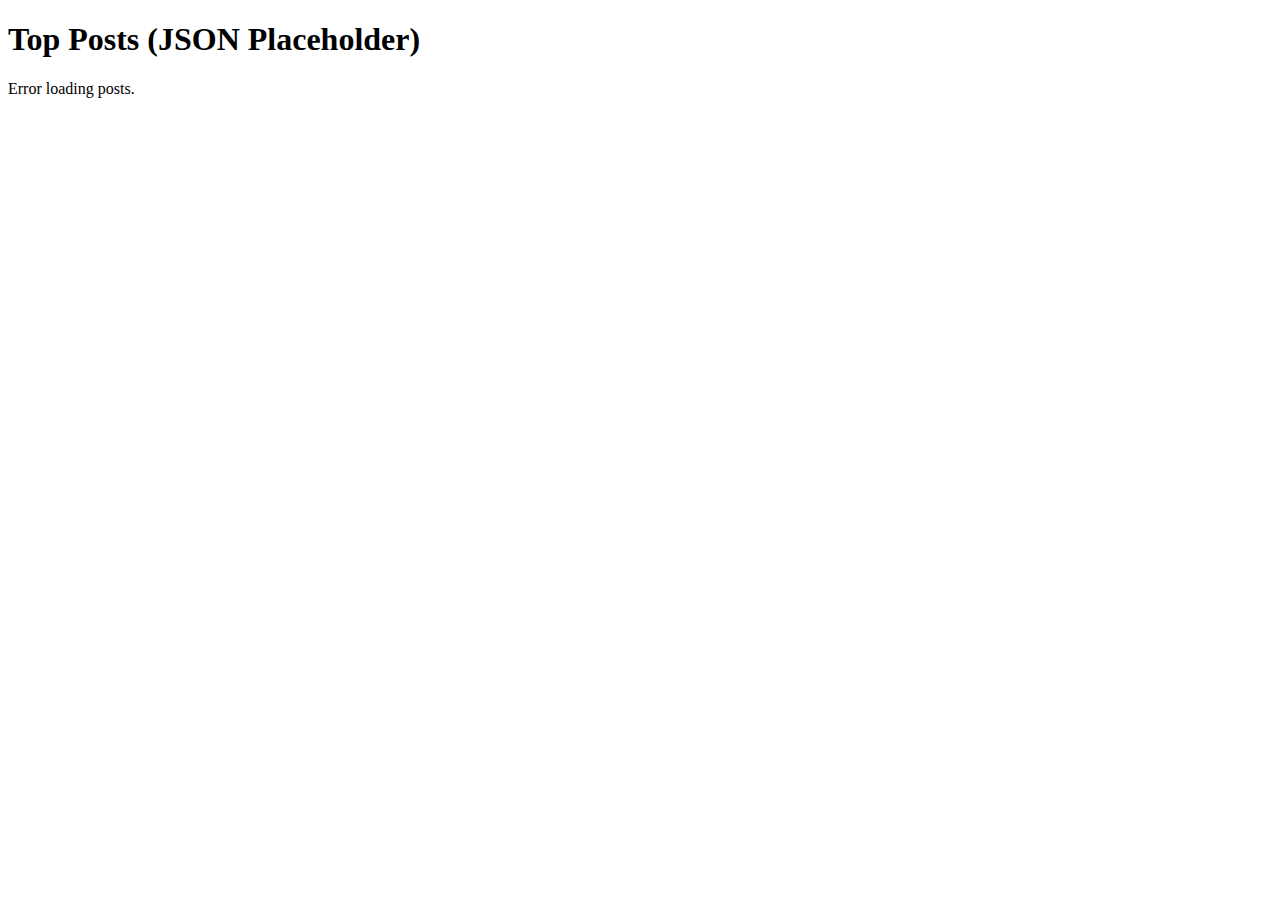
<file: Day 4/index.html>
<!DOCTYPE html>
<html lang="en">
<head>
  <meta charset="UTF-8" />
  <title>Day 4 - ES6 Modules</title>
</head>
<body>
  <h1>Top Posts (JSON Placeholder)</h1>
  <div id="posts">Loading posts...</div>

  <script type="module" src="main.js"></script>
</body>
</html>
</file>
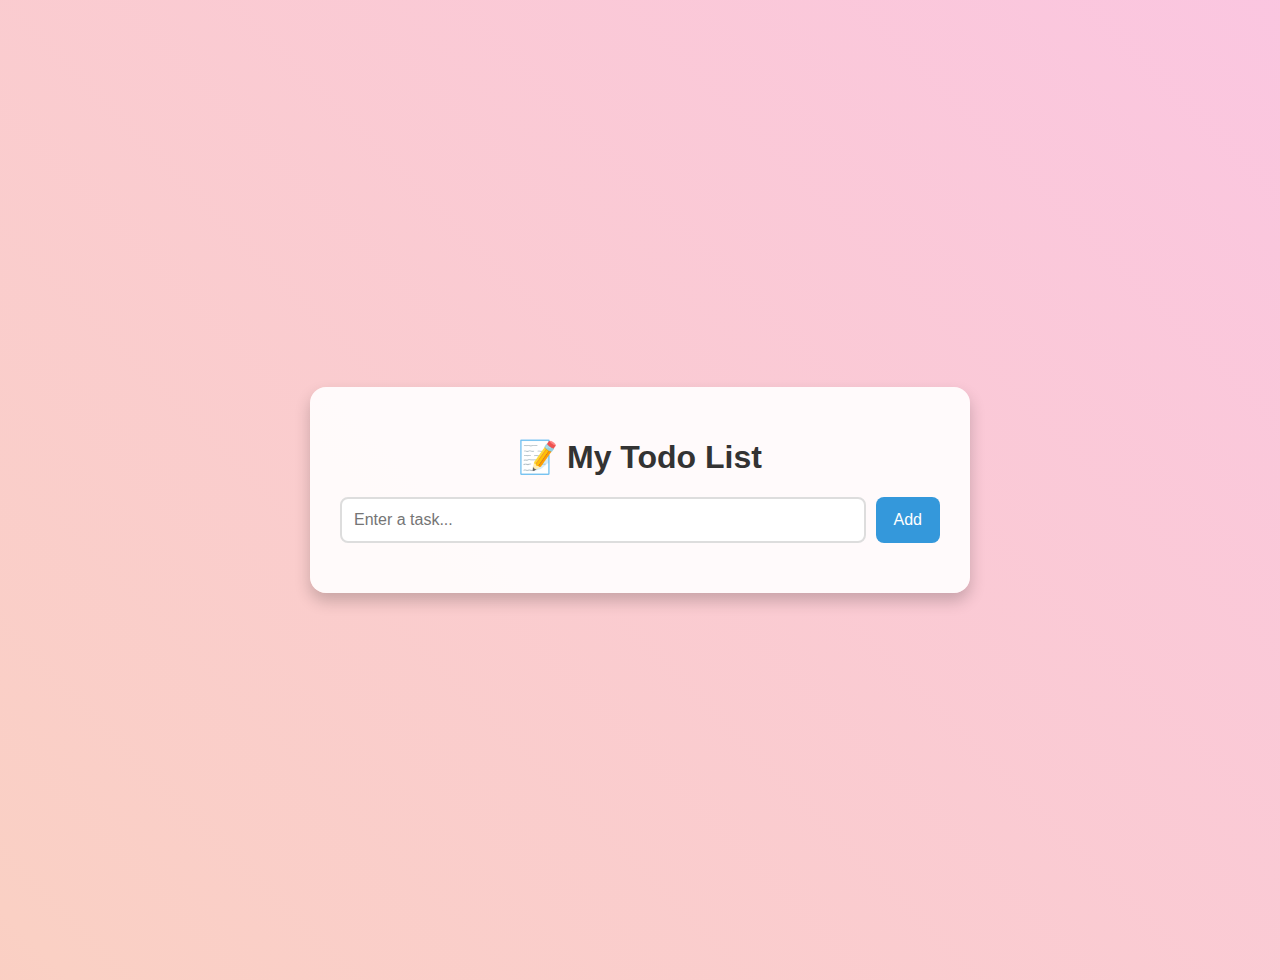
<file: WEEKLY PROJECT/index.html>
<!DOCTYPE html>
<html lang="en">
<head>
  <meta charset="UTF-8">
  <title>Todo List</title>
  <link rel="stylesheet" href="style.css" />
</head>
<body>
  <div class="container">
    <h1>📝 My Todo List</h1>

    <div class="input-box">
      <input type="text" id="taskInput" placeholder="Enter a task..." />
      <button id="addBtn">Add</button>
    </div>

    <ul id="taskList"></ul>
  </div>

  <script src="script.js"></script>
</body>
</html>
</file>
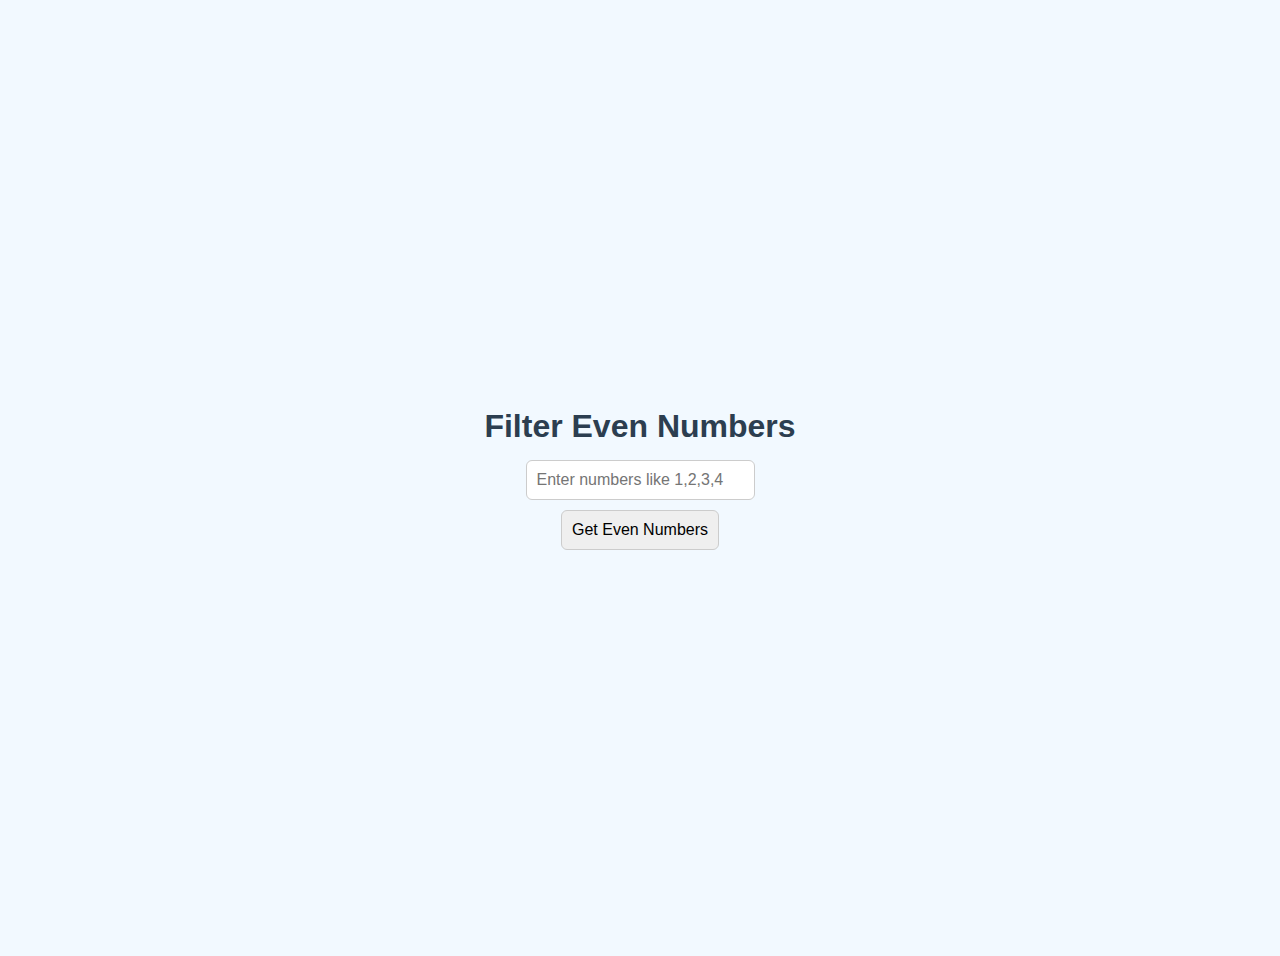
<file: Day 1 to 3/Day1.html>
<!DOCTYPE html>
<html lang="en">
<head>
  <meta charset="UTF-8">
  <title>Even Number Filter - ES6 Features</title>
  <style>
    body {
      font-family: 'Segoe UI', sans-serif;
      background-color: #f2f9ff;
      display: flex;
      justify-content: center;
      align-items: center;
      height: 100vh;
      flex-direction: column;
      padding: 20px;
    }
    h1 {
      color: #2c3e50;
      margin-bottom: 10px;
    }
    input, button {
      padding: 10px;
      font-size: 16px;
      margin: 5px;
      border-radius: 6px;
      border: 1px solid #ccc;
    }
    #result {
      margin-top: 15px;
      font-size: 18px;
      color: #2ecc71;
    }
  </style>
</head>
<body>

  <h1>Filter Even Numbers</h1>
  <input type="text" id="numberInput" placeholder="Enter numbers like 1,2,3,4">
  <button id="filterBtn">Get Even Numbers</button>
  <div id="result"></div>

  <script>
    // ✅ Arrow function with filter to get even numbers
    const filterEvenNumbers = (numbers) => numbers.filter(num => num % 2 === 0);

    // ✅ Event listener with arrow function
    document.getElementById("filterBtn").addEventListener("click", () => {
      const input = document.getElementById("numberInput").value;

      // ✅ Spread operator to clone the array
      const numberStrings = [...input.split(',')];

      // ✅ Convert to integers & clean using map and filter
      const numberArray = numberStrings.map(n => parseInt(n.trim())).filter(n => !isNaN(n));

      // ✅ Array Destructuring to show the first number separately
      const [first, ...rest] = numberArray;

      // ✅ Call function and spread back
      const evenNumbers = filterEvenNumbers([first, ...rest]);

      // ✅ Object Destructuring (for practice)
      const resultObject = {
        even: evenNumbers,
        total: evenNumbers.length
      };
      const { even, total } = resultObject;

      // ✅ Template Literal for clean output
      const message = `✅ Total Even Numbers: ${total} <br> 🔢 Numbers: ${even.join(', ')}`;
      document.getElementById("result").innerHTML = message;
    });
  </script>

</body>
</html>
</file>
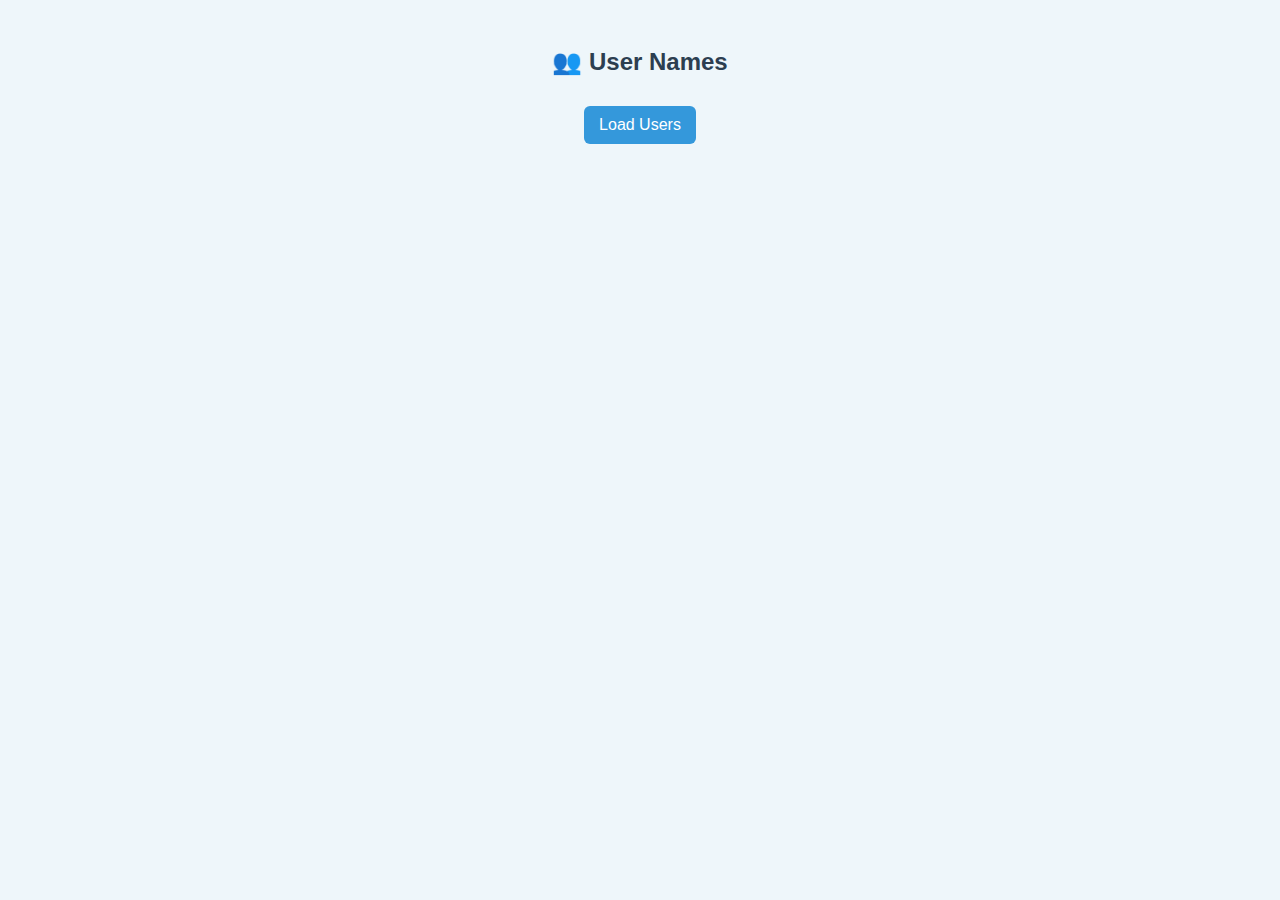
<file: Day 1 to 3/Day2.html>
<!DOCTYPE html>
<html lang="en">
<head>
  <meta charset="UTF-8">
  <title>Day 2 - Display User Names using map()</title>
  <style>
    body {
      font-family: Arial, sans-serif;
      background-color: #eef6fa;
      display: flex;
      flex-direction: column;
      align-items: center;
      padding: 20px;
    }
    h2 {
      color: #2c3e50;
    }
    ul {
      list-style: none;
      padding: 0;
    }
    li {
      background: #fff;
      padding: 10px 15px;
      margin: 5px;
      border-radius: 8px;
      box-shadow: 0 2px 5px rgba(0,0,0,0.1);
    }
    button {
      padding: 10px 15px;
      font-size: 16px;
      margin-top: 10px;
      background-color: #3498db;
      color: white;
      border: none;
      border-radius: 6px;
      cursor: pointer;
    }
  </style>
</head>
<body>

  <h2>👥 User Names</h2>
  <button onclick="displayUserNames()">Load Users</button>
  <ul id="userList"></ul>

  <script>
    // Mock user data (array of objects)
    const users = [
      { id: 1, name: "Ritish", age: 22 },
      { id: 2, name: "Anjali", age: 25 },
      { id: 3, name: "Vikram", age: 20 },
      { id: 4, name: "Sneha", age: 27 }
    ];

    // Use map() to extract names and display them
    const displayUserNames = () => {
      const userList = document.getElementById("userList");

      // Clear previous list
      userList.innerHTML = "";

      // map() to loop through users and create <li> for each
      users.map(user => {
        const li = document.createElement("li");
        li.textContent = `👤 ${user.name}`;
        userList.appendChild(li);
      });
    }
  </script>

</body>
</html>
</file>
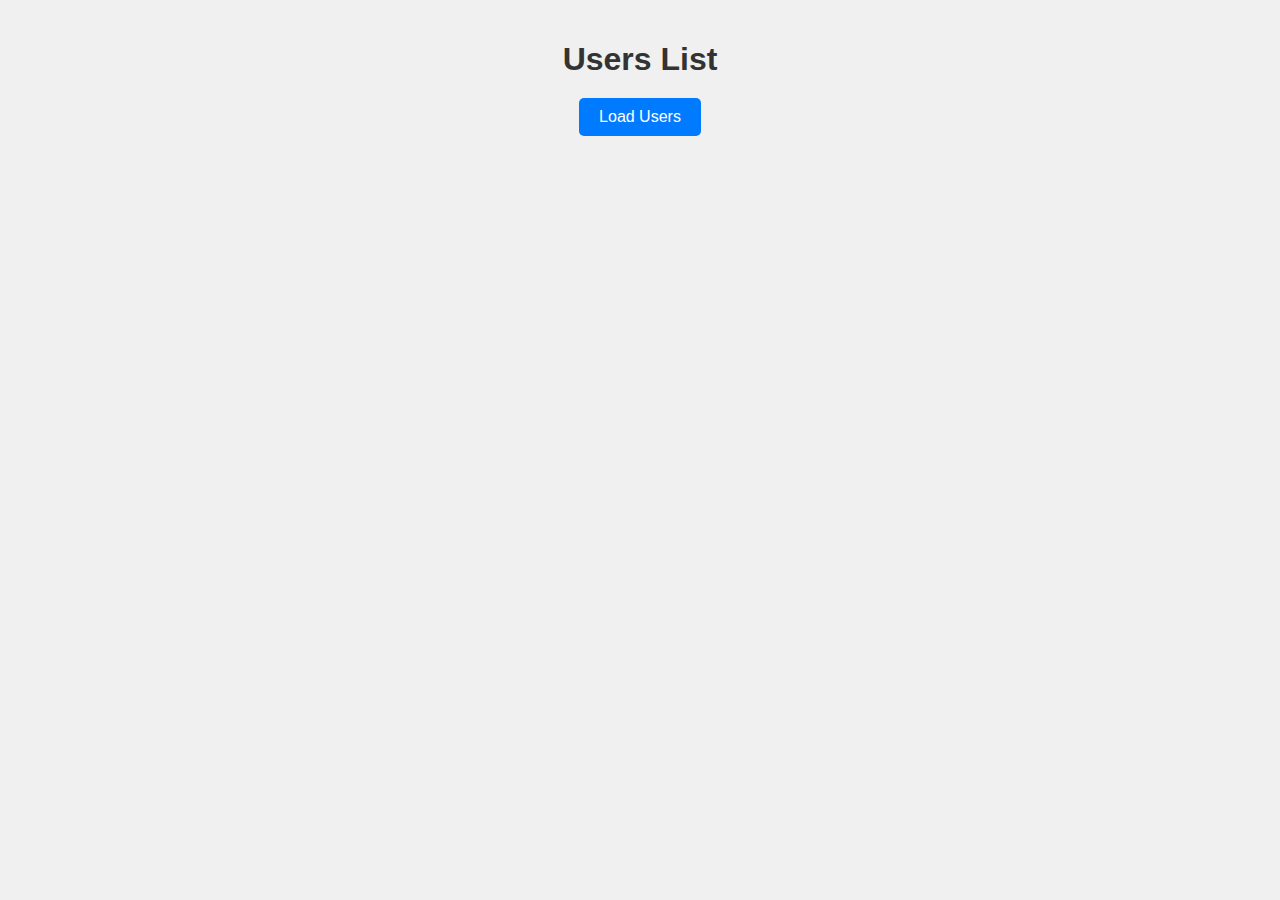
<file: Day 1 to 3/Day3.html>
<!DOCTYPE html>
<html lang="en">
<head>
  <meta charset="UTF-8">
  <title>Fetch Users (Simple)</title>

  <style>
    body {
      font-family: Arial, sans-serif;
      background: #f0f0f0;
      color: #333;
      padding: 20px;
      margin: 0;
    }
    h1 {
      text-align: center;
      margin-bottom: 20px;
    }
    .user {
      background: #ffffff;
      padding: 15px;
      border: 1px solid #ddd;
      border-radius: 5px;
      margin-bottom: 10px;
    }
    .user h3 {
      margin: 0;
      font-size: 18px;
    }
    .user p {
      margin: 5px 0;
      font-size: 14px;
    }
    #loadBtn {
      display: block;
      margin: 20px auto;
      padding: 10px 20px;
      background: #007bff;
      border: none;
      border-radius: 5px;
      color: white;
      font-size: 16px;
      cursor: pointer;
    }
    #loadBtn:hover {
      background: #0056b3;
    }
  </style>

</head>
<body>

  <h1>Users List</h1>
  <button id="loadBtn">Load Users</button>
  <div id="users"></div>

  <script>
    document.getElementById("loadBtn").addEventListener("click", fetchUsers);

    async function fetchUsers() {
      try {
        const response = await fetch('https://jsonplaceholder.typicode.com/users');
        const users = await response.json();

        // Use slice to get only first 5 users
        const topUsers = users.slice(0, 5);

        const usersContainer = document.getElementById("users");
        usersContainer.innerHTML = "";

        topUsers.forEach(user => {
          const userDiv = document.createElement("div");
          userDiv.className = "user";
          userDiv.innerHTML = `
            <h3>${user.name}</h3>
            <p>Email: ${user.email}</p>
            <p>Phone: ${user.phone}</p>
            <p>City: ${user.address.city}</p>
          `;
          usersContainer.appendChild(userDiv);
        });

      } catch (error) {
        console.error("Error fetching users:", error);
        alert("Failed to load users!");
      }
    }
  </script>

</body>
</html>
</file>
<file: WEEKLY PROJECT/style.css>
body {
  font-family: Arial, sans-serif;
  background: linear-gradient(45deg, #ff9a9e, #fad0c4, #fbc2eb, #a18cd1);
  background-size: 400% 400%;
  animation: gradientBG 10s ease infinite;
  display: flex;
  justify-content: center;
  align-items: center;
  min-height: 100vh;
  margin: 0;
  padding: 40px;
  color: #333;
}

@keyframes gradientBG {
  0% { background-position: 0% 50%; }
  50% { background-position: 100% 50%; }
  100% { background-position: 0% 50%; }
}

.container {
  background: rgba(255, 255, 255, 0.9);
  padding: 30px;
  border-radius: 16px;
  box-shadow: 0 8px 16px rgba(0, 0, 0, 0.2);
  width: 95%;
  max-width: 600px;
  text-align: center;
  transition: transform 0.3s ease;
}

.container:hover {
  transform: scale(1.02);
}

.input-box {
  display: flex;
  flex-direction: column;
  gap: 10px;
  margin-bottom: 20px;
}

@media (min-width: 600px) {
  .input-box {
    flex-direction: row;
  }
}

input[type="text"] {
  flex: 1;
  padding: 12px;
  border: 2px solid #ddd;
  border-radius: 8px;
  font-size: 16px;
  transition: border-color 0.3s ease;
}

input[type="text"]:focus {
  border-color: #3498db;
  outline: none;
}

button {
  padding: 12px 18px;
  background: #3498db;
  color: white;
  border: none;
  border-radius: 8px;
  cursor: pointer;
  font-size: 16px;
  transition: background 0.3s ease;
}

button:hover {
  background: #2980b9;
}

ul {
  list-style: none;
  padding: 0;
}

li {
  background: #f9f9f9;
  margin: 10px 0;
  padding: 12px;
  border-radius: 8px;
  display: flex;
  flex-wrap: wrap;
  justify-content: space-between;
  align-items: center;
  box-shadow: 0 4px 8px rgba(0, 0, 0, 0.1);
}

li input {
  border: none;
  background: transparent;
  font-size: 16px;
  flex: 1;
}

.actions {
  display: flex;
  gap: 5px;
}

.actions button {
  background: #e74c3c;
  color: white;
  border: none;
  padding: 8px 12px;
  border-radius: 6px;
  cursor: pointer;
  font-size: 14px;
  transition: background 0.3s ease;
}

.actions button:hover {
  background: #c0392b;
}

.actions button.edit {
  background: #2ecc71;
}

.actions button.edit:hover {
  background: #27ae60;
}

@media (max-width: 480px) {
  button {
    font-size: 14px;
    padding: 10px 14px;
  }

  li {
    flex-direction: column;
    align-items: flex-start;
  }

  .actions {
    width: 100%;
    justify-content: flex-end;
  }
}
</file>
